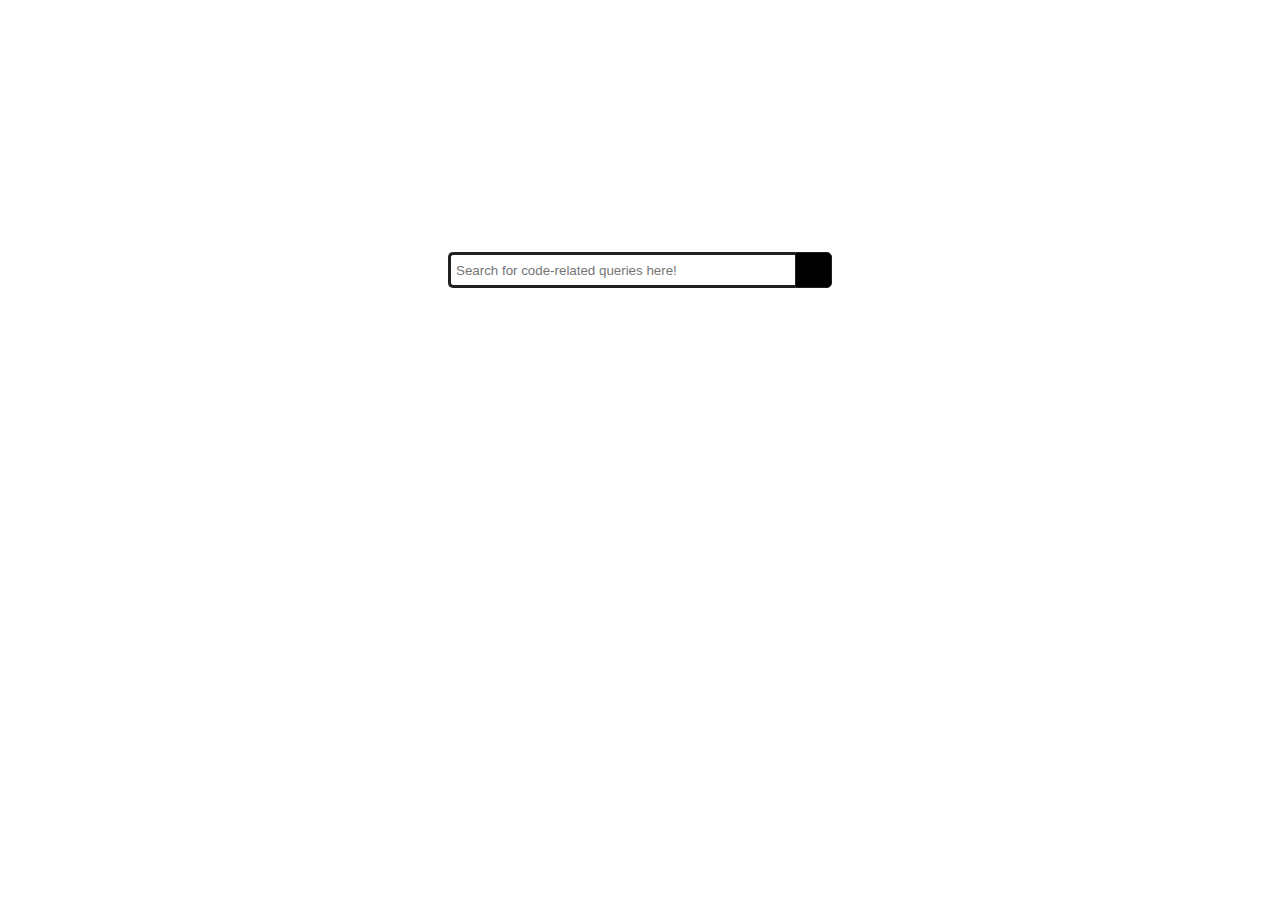
<file: portfolio/src/main/experiment/index.html>
<!DOCTYPE html>
<html>
  <head>
    <meta charset="UTF-8">
    <title>Home</title>
    <link href="style.css" rel="stylesheet">
  </head>
  <body>
    <div class="wrap">
      <div class="search">
      <input type="text" class="searchBox" placeholder="Search for code-related queries here!">
      <button type="submit" class="searchButton">
        <i class="fa fa-search"></i>
      </button>
      </div>
    </div>
  </body>
</html>
</file>
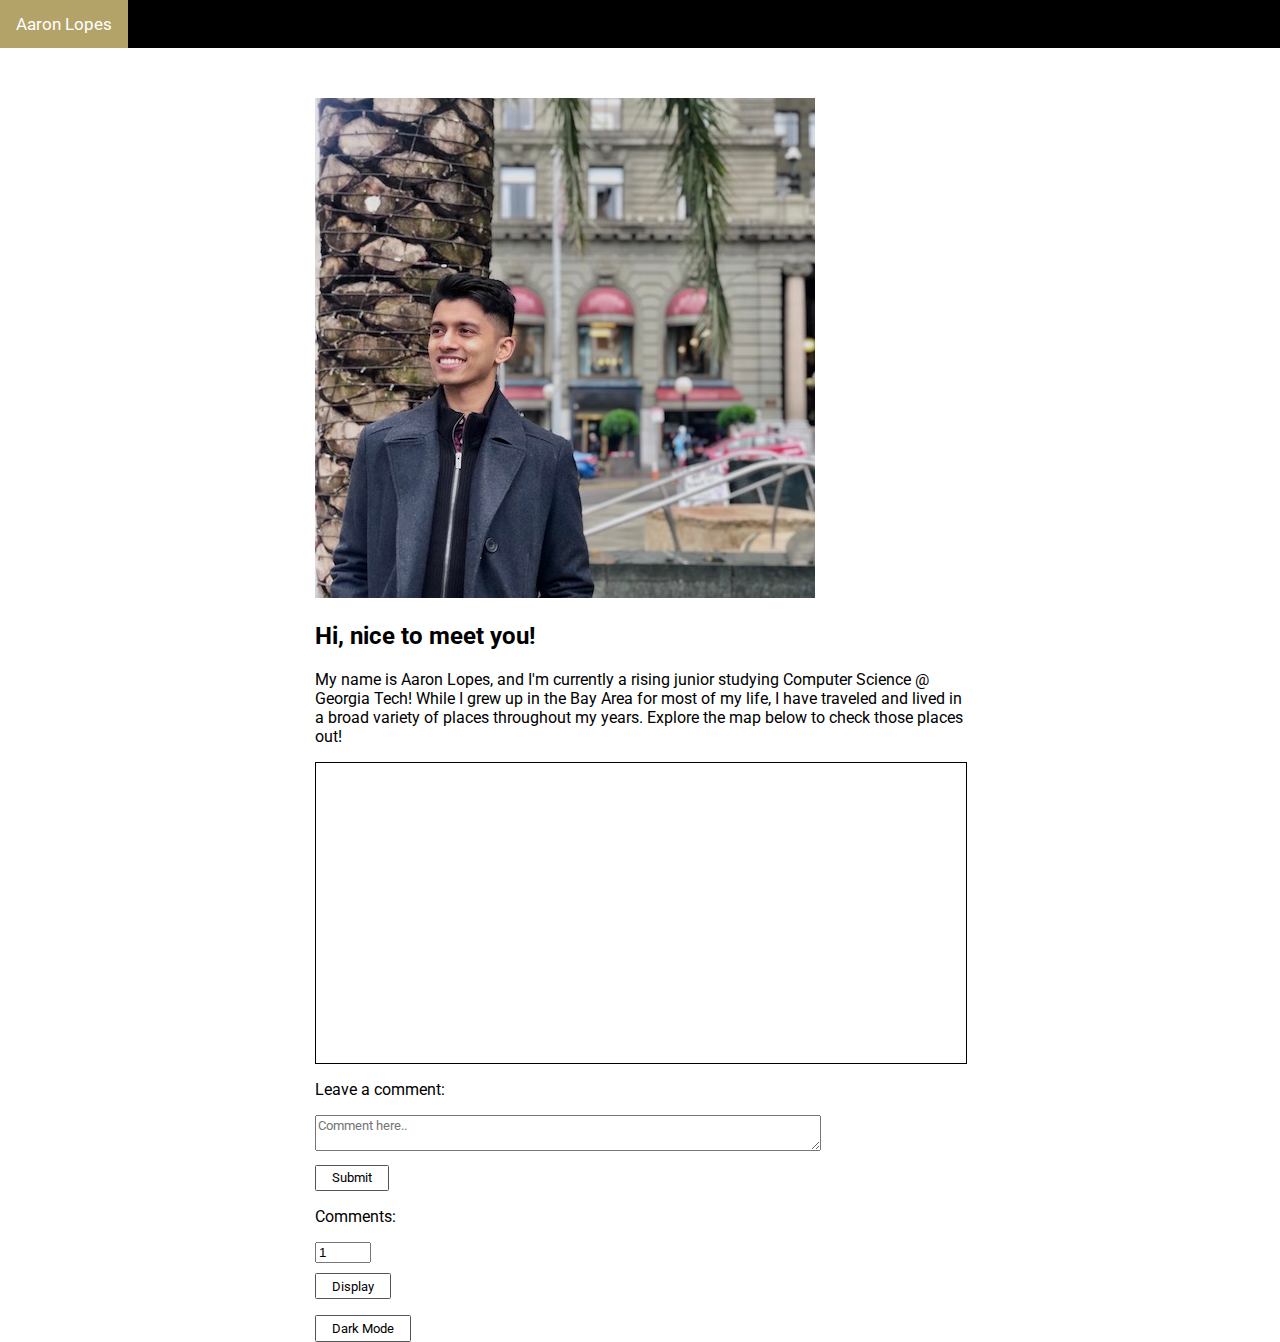
<file: portfolio/src/main/webapp/index.html>
<!DOCTYPE html>
<html>
  <head>
    <meta charset="UTF-8">
    <title>Home</title>
    <link id="light-theme" href="style.css" rel="stylesheet">
    <link id="dark-theme" href="dark-style.css" rel="stylesheet">
    <link href="https://fonts.googleapis.com/css2?family=Roboto:wght@300;400;700&display=swap" rel="stylesheet">
  </head>
  <body> 
    <div class="topnav">
      <a class="active" href="index.html">Aaron Lopes</a>
      <a href="projects.html">projects</a>
      <a href="socials.html">socials</a>
      <a href="misc.html">misc</a>
    </div>
    <div class="content">
      <!-- profile picture -->
      <img src="images/profile.jpeg" alt="profile" class="center">
      <h2><div id="changeText"></div></h2>
      <p>My name is Aaron Lopes, and I'm currently a rising junior studying Computer Science @ Georgia Tech!
          While I grew up in the Bay Area for most of my life, I have traveled and lived in a broad variety
          of places throughout my years. Explore the map below to check those places out!
      </p>
      <div id="map"></div>
      <form action="/data" method="POST">
        <p>Leave a comment:</p>
        <textarea id="comment-box" name="comment-box" placeholder="Comment here.."></textarea>
        <input type="submit">
      </form>
      <p>Comments:</p>
      <input type="number" id="comment-choice" min="1" max="10" value="1">
      <button id="commentBtn">Display</button>
      <ul id="comment-container"></ul>
      <button id="darkModeBtn">Dark Mode</button>
    </div>
  </body>
  <script src="script.js"></script>
</html>
</file>
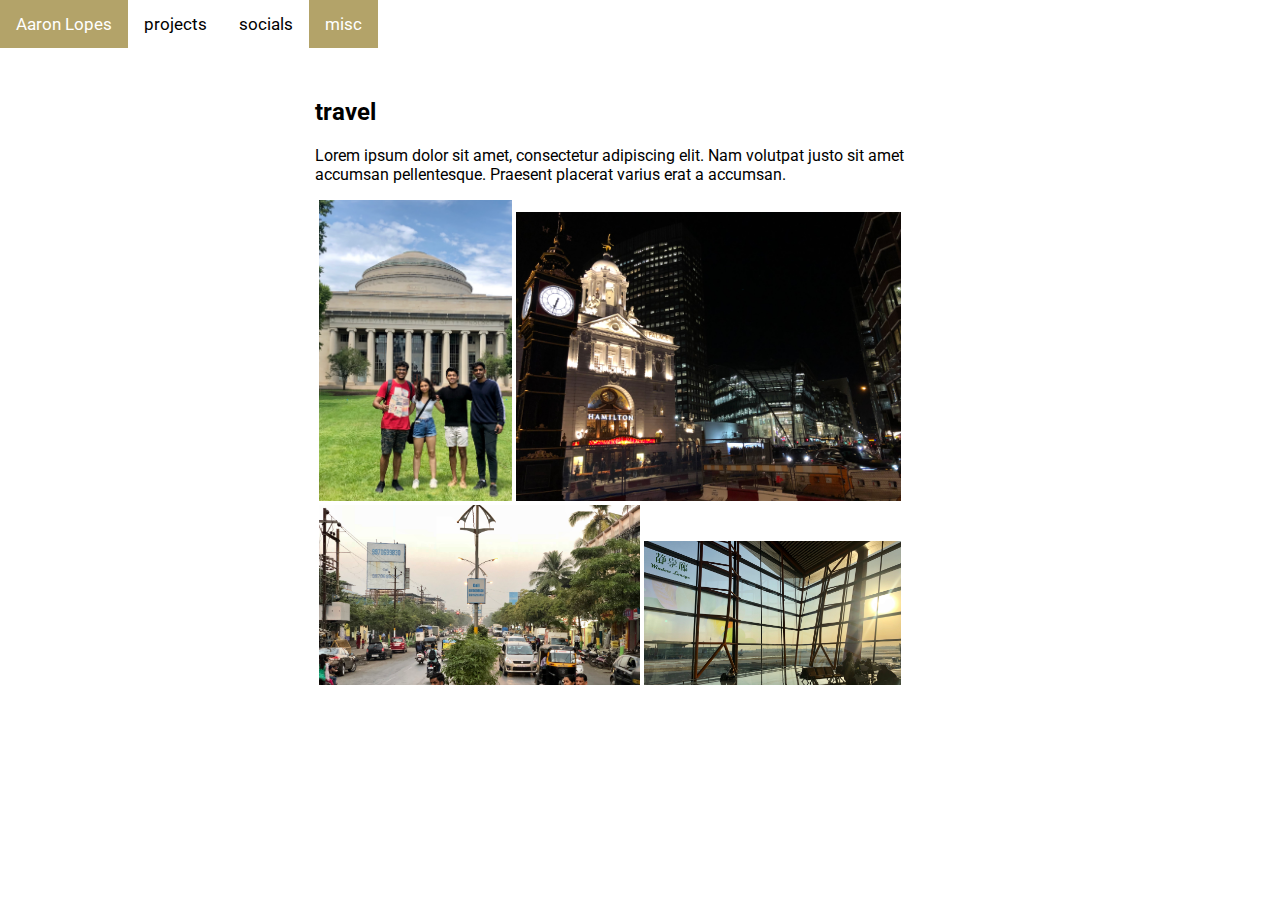
<file: portfolio/src/main/webapp/misc.html>
<!DOCTYPE html>
<html>
  <head>
    <meta charset="UTF-8">
    <title>Misc</title>
    <link rel="stylesheet" href="style.css">
    <link href="https://fonts.googleapis.com/css2?family=Roboto:wght@300;400;700&display=swap" rel="stylesheet">
  </head>
  <body>
    <div class="topnav">
      <a href="index.html">Aaron Lopes</a>
      <a href="projects.html">projects</a>
      <a href="socials.html">socials</a>
      <a class="active" href="misc.html">misc</a>
    </div>
    <div class="content">
      <h2>travel</h2>
      <p>Lorem ipsum dolor sit amet, consectetur adipiscing elit. Nam volutpat justo sit amet accumsan pellentesque.
        Praesent placerat varius erat a accumsan.</p>
      <div class="image-grid-row">
        <div class="image-grid-column">
          <img src="images/mit.jpg" style="width: 30%">
          <img src="images/london.jpg" style="width: 60%">
          <img src="images/india.jpg" style="width: 50%">
          <img src="images/china.jpg" style="width: 40%">
        </div>
      </div>
    </div>
  </body>
</html>
</file>
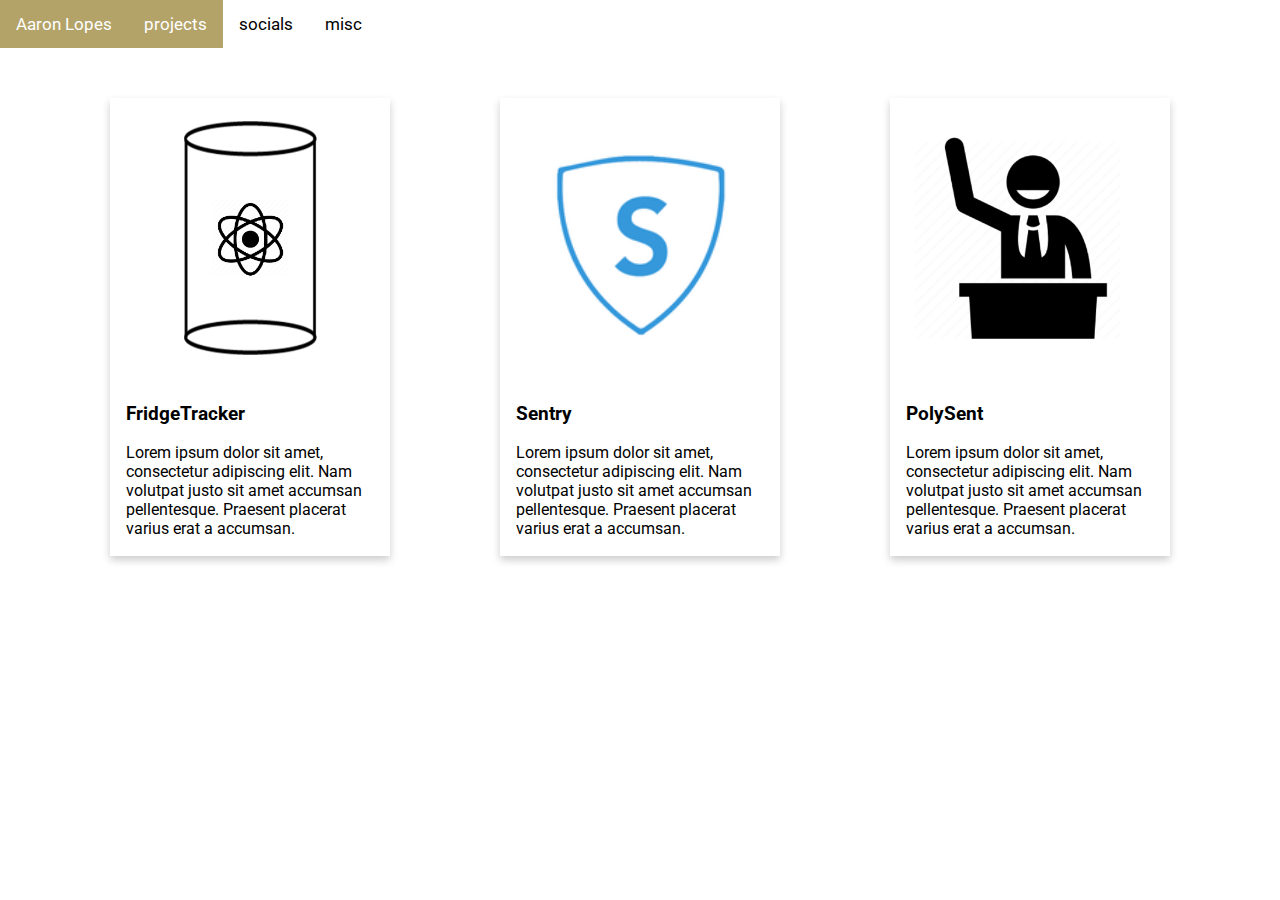
<file: portfolio/src/main/webapp/projects.html>
<!DOCTYPE html>
<html>
  <head>
    <meta charset="UTF-8">
    <title>Projects</title>
    <link href="style.css" rel="stylesheet">
    <link href="https://fonts.googleapis.com/css2?family=Roboto:wght@300;400;700&display=swap" rel="stylesheet">
  </head>
  <body>
    <div class="topnav">
      <a href="index.html">Aaron Lopes</a>
      <a class="active" href="projects.html">projects</a>
      <a href="socials.html">socials</a>
      <a href="misc.html">misc</a>
    </div>
    <div class="card-container">
      <div class="card">
        <img src="images/fridge-tracker-icon.png" alt="fridge-tracker-icon" width="100%">
        <div class="container">
          <h3>FridgeTracker</h3>
          <p>Lorem ipsum dolor sit amet, consectetur adipiscing elit. Nam volutpat justo sit amet accumsan pellentesque.
           Praesent placerat varius erat a accumsan.</p>
        </div>
      </div>
      <div class="card">
        <img src="images/sentry-icon.png" alt="sentry-icon" width="100%">
        <div class="container">
          <h3>Sentry</h3>
          <p>Lorem ipsum dolor sit amet, consectetur adipiscing elit. Nam volutpat justo sit amet accumsan pellentesque.
           Praesent placerat varius erat a accumsan.</p>
        </div>
      </div>
      <div class="card">
        <img src="images/polysent-icon.png" alt="polysent-icon" width="100%">
        <div class="container">
          <h3>PolySent</h3>
          <p>Lorem ipsum dolor sit amet, consectetur adipiscing elit. Nam volutpat justo sit amet accumsan pellentesque.
           Praesent placerat varius erat a accumsan.</p>
        </div>
      </div>
    </div>    
  </body>
</html>
</file>
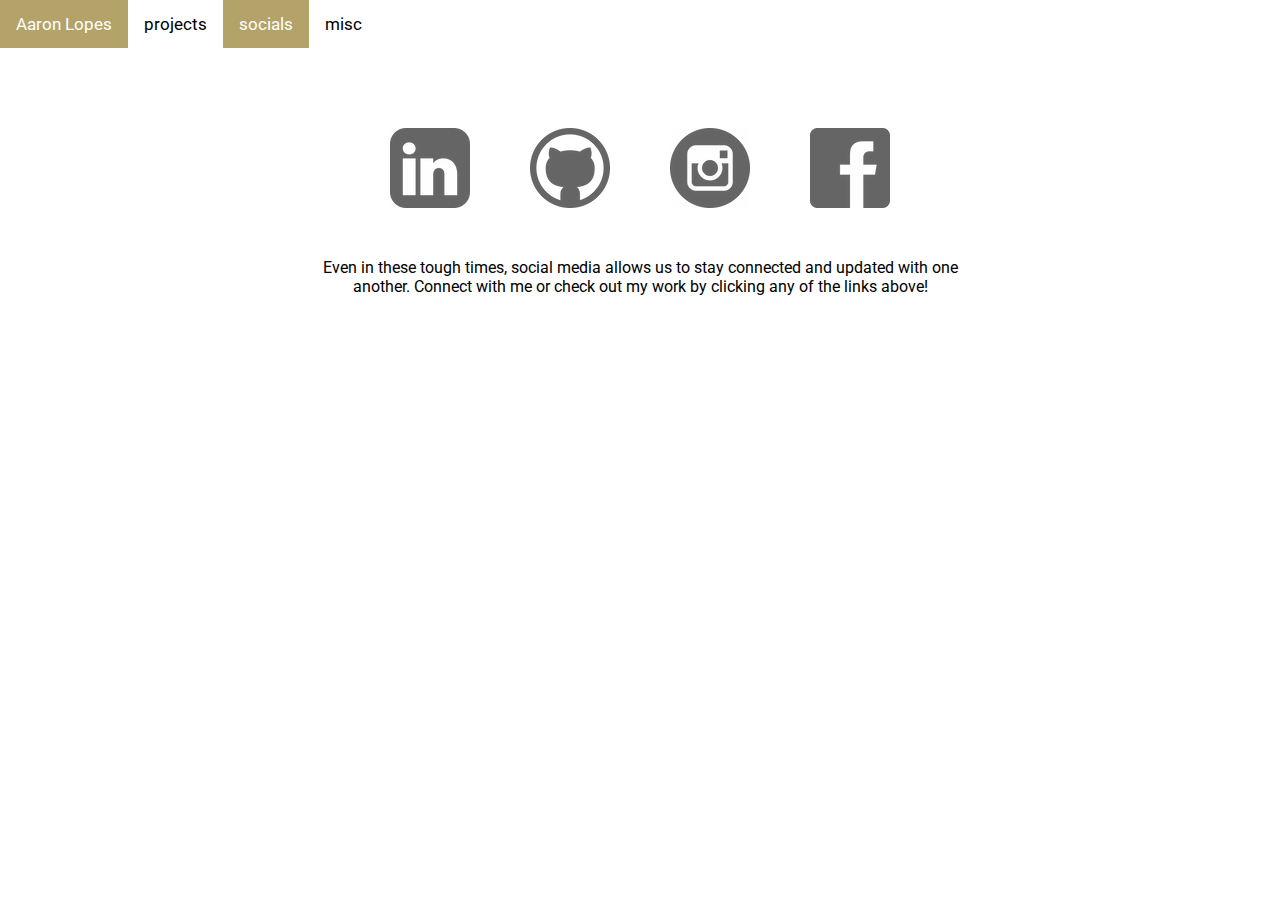
<file: portfolio/src/main/webapp/socials.html>
<!DOCTYPE html>
<html>
  <head>
    <meta charset="UTF-8">
    <title>Socials</title>
    <link href="style.css" rel="stylesheet">
    <link href="https://fonts.googleapis.com/css2?family=Roboto:wght@300;400;700&display=swap" rel="stylesheet">
  </head>
  <body>
    <div class="topnav">
      <a href="index.html">Aaron Lopes</a>
      <a href="projects.html">projects</a>
      <a class="active" href="socials.html">socials</a>
      <a href="misc.html">misc</a>
    </div>
    <div class="content">
      <div class="flex-container">
        <a class="image-link" href="https://www.linkedin.com/in/aaronlopes/" target="_blank">
          <img src="images/linkedin.png">
        </a>
        <a class="image-link" href="https://github.com/AaronLopes/" target="_blank">
          <img src="images/gh.png">
        </a>
        <a class="image-link" href="https://www.instagram.com/aaron.lopes/" target="_blank">
          <img src="images/ig.png" alt="instagram">
        </a>
        <a class="image-link" href="https://www.facebook.com/aaron.lopes.378" target="_blank">
          <img src="images/fb.png" alt="facebook">
        </a>
      </div>
      <p style="text-align: center">Even in these tough times, social media allows us to stay connected and updated with one another. Connect 
      with me or check out my work by clicking any of the links above!</p>
    </div>
  </body>
</html>
</file>
<file: portfolio/src/main/experiment/style.css>
@import url(https://fonts.googleapis.com/css2?family=Roboto:wght@300;400;700&display=swap);

body {
  margin: 0;
  font-family: Roboto, Arial, sans-serif;
}

.search {
  width: 100%;
  position: relative;
  display: flex;
}

.searchBox {
  width: 100%;
  border: 3px solid #212121;
  border-right: none;
  padding: 5px;
  height: 20px;
  border-radius: 5px 0 0 5px;
  outline: none;
  color: 
}

.searchBox:focus {
  color: black;
}

.searchButton {
  width: 40px;
  height: 36px;
  border: 1px solid #212121;
  background: black;
  text-align: center;
  border-radius: 0 5px 5px 0;
  cursor: pointer;
  font-size: 20px;
}

.wrap {
  width: 30%;
  position: absolute;
  top: 30%;
  left: 50%;
  transform: translate(-50%, -50%);
}
</file>
<file: portfolio/src/main/webapp/style.css>
.card {
  box-shadow: 0 4px 8px 0 rgba(0,0,0,0.2);
  transition: 0.3s;
  width: 280px;
}

.card:hover {
  box-shadow: 0px 0px 20px 8px rgba(179,163,105,0.4);
}

.card-container {
  margin-top: 50px;
  display: flex;
  flex-flow: row wrap; 
  justify-content: space-evenly;
}

.container {
  padding: 2px 16px;
}

.comment-box {
  height: 100px;
  border-radius: 8px;
  border: 2px solid #545454;
  outline: 0;
}

.content {
  margin-top: 50px;
  margin-left: auto;
  margin-right: auto;
  width: 650px;
}

.flex-container {
  display: flex;
  flex-flow: row wrap; 
  justify-content: center;

}

.divider {
  width: 100px;
  height: auto;
  display: inline-block;
}

body, html {
  margin: 0;
  font-family: Roboto, Arial, sans-serif;
}

.image-link img {
  padding: 30px;
  opacity: 0.6;
  transition: 0.3s;
}

.image-link img:hover {
  opacity: 1;
}

.image-link {
  text-decoration: none;
}

.image-grid-column {
  flex: 50%;
  padding: 0 4px;
}

input[type=submit] {
  margin-top: 10px;
  display: block;
  padding: 0.35em 1.2em;
  background-color: transparent;
  border: 0.1em solid #545454;
  box-sizing: border-box;
  border-radius: 0.12em;
  font-family: Roboto, Arial, sans-serif;
  text-align: center;
}

#map {
  border: thin solid black;
  height: 300px;
  width: 100%;
}

::placeholder {
  font-family: Roboto, Arial, sans-serif;
  font-size: 13px;
}

.desc-box {
  height: 20px;
  border-radius: 8px;
  border: 2px solid #545454;
  outline: 0;
}

.topnav {
  overflow: hidden;
  background-color: white;
}

.topnav a {
  float: left;
  color: black;
  text-align: center;
  padding: 14px 16px;
  text-decoration: none;
  font-size: 17px;
}

.topnav a:hover {
  background-color: #B3A369;
  color: white;
}

.topnav a.active {
  background-color: #B3A369;
  color: white;
}

textarea {
  width: 500px;
  font-family: Roboto, Arial, sans-serif;
  font-size: 13px;
}
</file>
<file: portfolio/src/main/webapp/dark-style.css>
.card {
  box-shadow: 0 4px 8px 0 rgba(0,0,0,0.2);
  transition: 0.3s;
  width: 280px;
}

.card:hover {
  box-shadow: 0px 0px 20px 8px rgba(179,163,105,0.4);
}

.card-container {
  margin-top: 50px;
  display: flex;
  flex-flow: row wrap; 
  justify-content: space-evenly;
}

.container {
  padding: 2px 16px;
}

.comment-box {
  height: 100px;
  border-radius: 8px;
  border: 2px solid #545454;
  outline: 0;
}

.content {
  margin-top: 50px;
  margin-left: auto;
  margin-right: auto;
  width: 650px;
}

.flex-container {
  display: flex;
  flex-flow: row wrap; 
  justify-content: center;

}

.divider {
  width: 100px;
  height: auto;
  display: inline-block;
}

body, html {
  margin: 0;
  font-family: Roboto, Arial, sans-serif;
}

.image-link img {
  padding: 30px;
  opacity: 0.6;
  transition: 0.3s;
}

.image-link img:hover {
  opacity: 1;
}

.image-link {
  text-decoration: none;
}

.image-grid-column {
  flex: 50%;
  padding: 0 4px;
}

button, input[type=submit] {
  margin-top: 10px;
  display: block;
  padding: 0.35em 1.2em;
  background-color: transparent;
  border: 0.1em solid #545454;
  box-sizing: border-box;
  border-radius: 0.12em;
  font-family: Roboto, Arial, sans-serif;
  text-align: center;
}

#map {
  border: thin solid black;
  height: 300px;
  width: 100%;
}

::placeholder {
  font-family: Roboto, Arial, sans-serif;
  font-size: 13px;
}

.desc-box {
  height: 20px;
  border-radius: 8px;
  border: 2px solid #545454;
  outline: 0;
}

.topnav {
  overflow: hidden;
  background-color: black;
}

.topnav a {
  float: left;
  color: black;
  text-align: center;
  padding: 14px 16px;
  text-decoration: none;
  font-size: 17px;
}

.topnav a:hover {
  background-color: #B3A369;
  color: white;
}

.topnav a.active {
  background-color: #B3A369;
  color: white;
}

textarea {
  width: 500px;
  font-family: Roboto, Arial, sans-serif;
  font-size: 13px;
}
</file>
